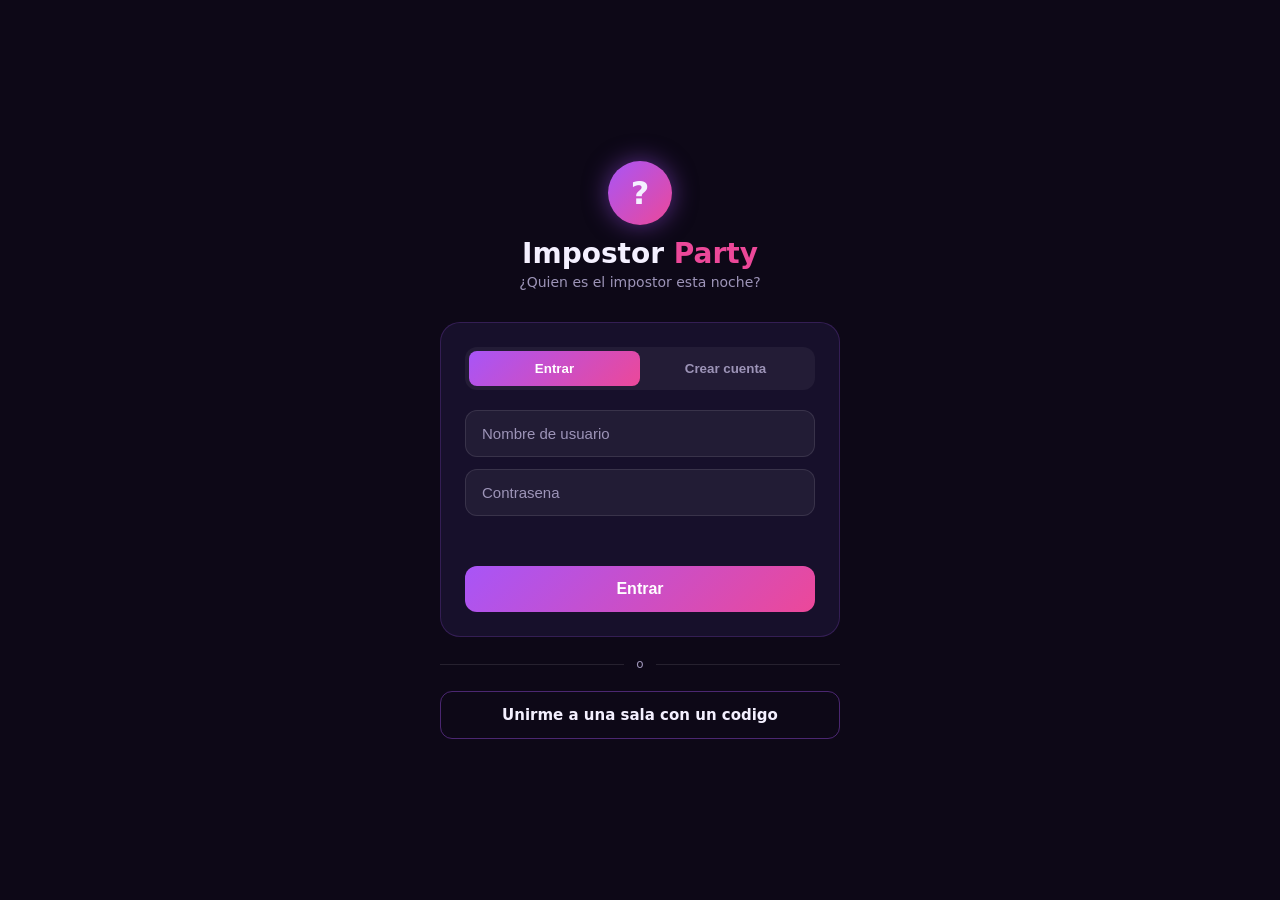
<file: src/main/webapp/index.html>
<!-- FILE: src/main/webapp/index.html -->
<!DOCTYPE html>
<html lang="es">
<head>
    <meta charset="UTF-8">
    <meta name="viewport" content="width=device-width, initial-scale=1.0">
    <title>Impostor Party</title>
    <link rel="stylesheet" href="css/styles.css">
</head>
<body>
    <div class="app-container">
        <div class="logo-area">
            <div class="mask-icon">?</div>
            <h1>Impostor <span class="accent">Party</span></h1>
            <p class="tagline">¿Quien es el impostor esta noche?</p>
        </div>

        <div class="card auth-card">
            <div class="tabs">
                <button class="tab-btn active" id="tabLogin">Entrar</button>
                <button class="tab-btn" id="tabRegister">Crear cuenta</button>
            </div>

            <form id="authForm">
                <input type="text" id="username" placeholder="Nombre de usuario" required>
                <input type="password" id="password" placeholder="Contrasena" required>
                <p class="error-msg" id="errorMsg"></p>
                <button type="submit" class="btn-primary" id="submitBtn">Entrar</button>
            </form>
        </div>

        <div class="divider"><span>o</span></div>

        <a href="unirse.html" class="btn-secondary">Unirme a una sala con un codigo</a>
    </div>

    <script src="js/auth.js"></script>
</body>
</html>
</file>
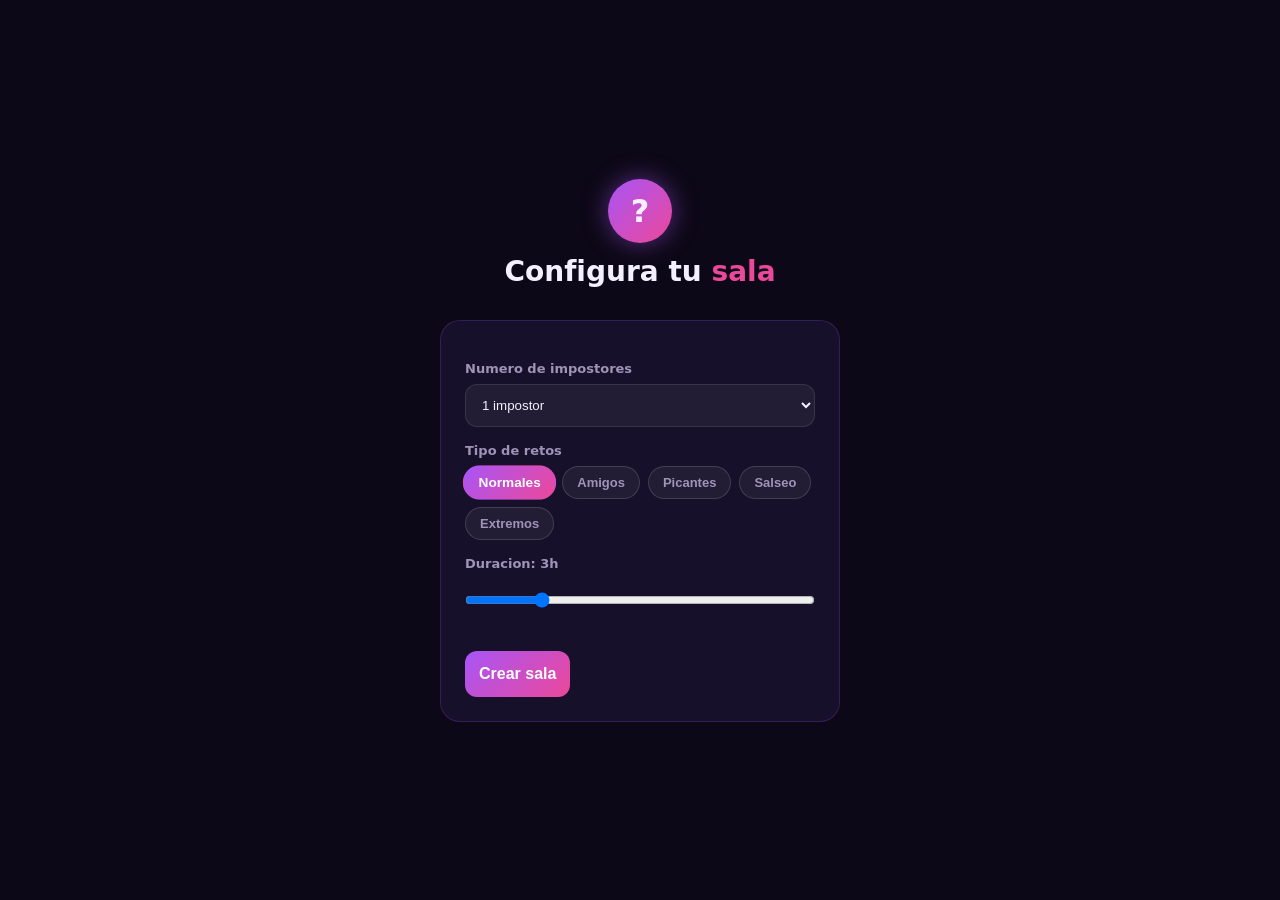
<file: target/impostor-party/crear-sala.html>
<!-- FILE: src/main/webapp/crear-sala.html -->
<!DOCTYPE html>
<html lang="es">
<head>
    <meta charset="UTF-8">
    <meta name="viewport" content="width=device-width, initial-scale=1.0">
    <title>Crear sala - Impostor Party</title>
    <link rel="stylesheet" href="css/styles.css">
</head>
<body>
    <div class="app-container">
        <div class="logo-area">
            <div class="mask-icon">?</div>
            <h1>Configura tu <span class="accent">sala</span></h1>
        </div>

        <div class="card">
            <form id="createRoomForm">
                <label class="field-label">Numero de impostores</label>
                <select id="numImpostors">
                    <option value="1">1 impostor</option>
                    <option value="2">2 impostores</option>
                    <option value="3">3 impostores</option>
                </select>

                <label class="field-label">Tipo de retos</label>
                <div class="chip-group" id="challengeGroup">
                    <button type="button" class="chip active" data-value="normales">Normales</button>
                    <button type="button" class="chip" data-value="amigos">Amigos</button>
                    <button type="button" class="chip" data-value="picantes">Picantes</button>
                    <button type="button" class="chip" data-value="salseo">Salseo</button>
                    <button type="button" class="chip" data-value="extremos">Extremos</button>
                </div>

                <label class="field-label">Duracion: <span id="hoursLabel">3</span>h</label>
                <input type="range" id="durationHours" min="1" max="12" value="3">

                <p class="error-msg" id="errorMsg"></p>
                <button type="submit" class="btn-primary">Crear sala</button>
            </form>
        </div>
    </div>

    <script src="js/crear-sala.js"></script>
</body>
</html>
</file>
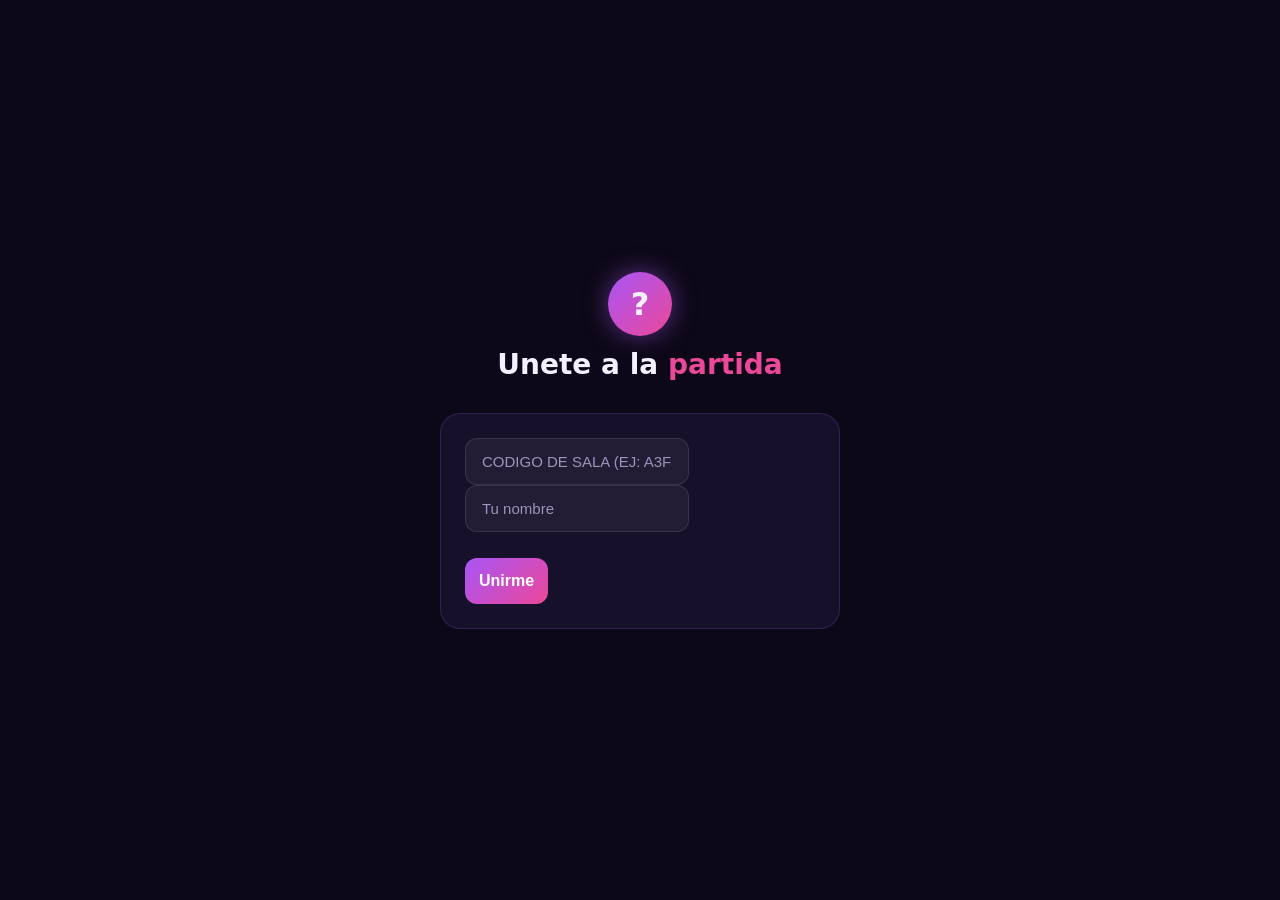
<file: target/impostor-party/unirse.html>
<!-- FILE: src/main/webapp/unirse.html -->
<!DOCTYPE html>
<html lang="es">
<head>
    <meta charset="UTF-8">
    <meta name="viewport" content="width=device-width, initial-scale=1.0">
    <title>Unirse a sala - Impostor Party</title>
    <link rel="stylesheet" href="css/styles.css">
</head>
<body>
    <div class="app-container">
        <div class="logo-area">
            <div class="mask-icon">?</div>
            <h1>Unete a la <span class="accent">partida</span></h1>
        </div>

        <div class="card">
            <form id="joinForm">
                <input type="text" id="code" placeholder="Codigo de sala (ej: A3F9K2)" maxlength="6" style="text-transform: uppercase;" required>
                <input type="text" id="nickname" placeholder="Tu nombre" maxlength="50" required>
                <p class="error-msg" id="errorMsg"></p>
                <button type="submit" class="btn-primary">Unirme</button>
            </form>
        </div>
    </div>

    <script src="js/unirse.js"></script>
</body>
</html>
</file>
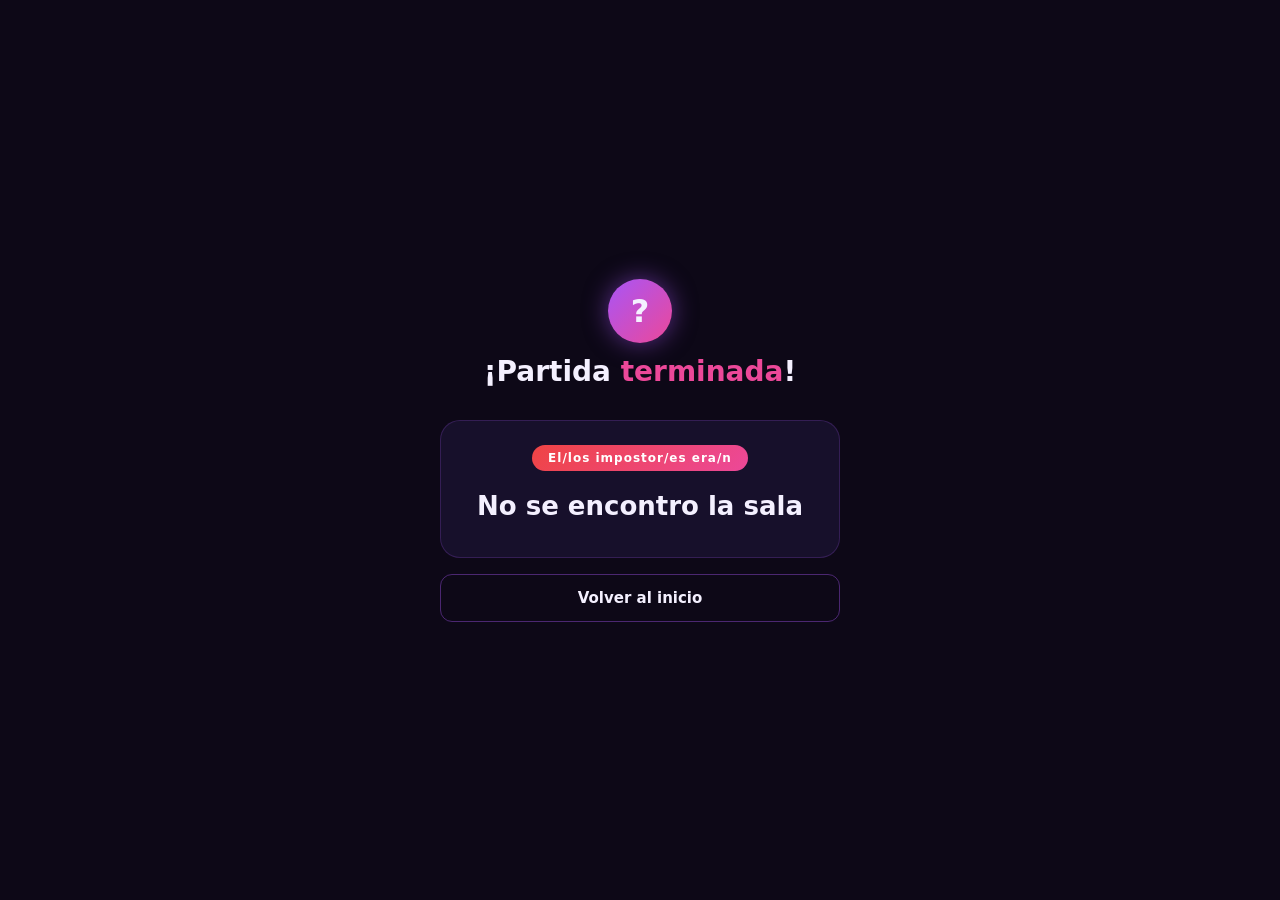
<file: src/main/webapp/fin.html>
<!-- FILE: src/main/webapp/fin.html -->
<!DOCTYPE html>
<html lang="es">
<head>
    <meta charset="UTF-8">
    <meta name="viewport" content="width=device-width, initial-scale=1.0">
    <title>Fin de la partida - Impostor Party</title>
    <link rel="stylesheet" href="css/styles.css">
</head>
<body>
    <div class="app-container">
        <div class="logo-area">
            <div class="mask-icon">?</div>
            <h1>¡Partida <span class="accent">terminada</span>!</h1>
        </div>

        <div class="card reveal-card">
            <span class="impostor-badge" id="impostorLabel">El/los impostor/es era/n</span>
            <div class="impostor-name" id="impostorNames">Cargando...</div>

            <p class="finished-word" id="wordsSummary"></p>
            <ul class="impostor-word-list" id="impostorWords"></ul>
        </div>

        <a href="index.html" class="btn-secondary" style="margin-top: 16px;">Volver al inicio</a>
    </div>

    <script src="js/fin.js"></script>
</body>
</html>
</file>
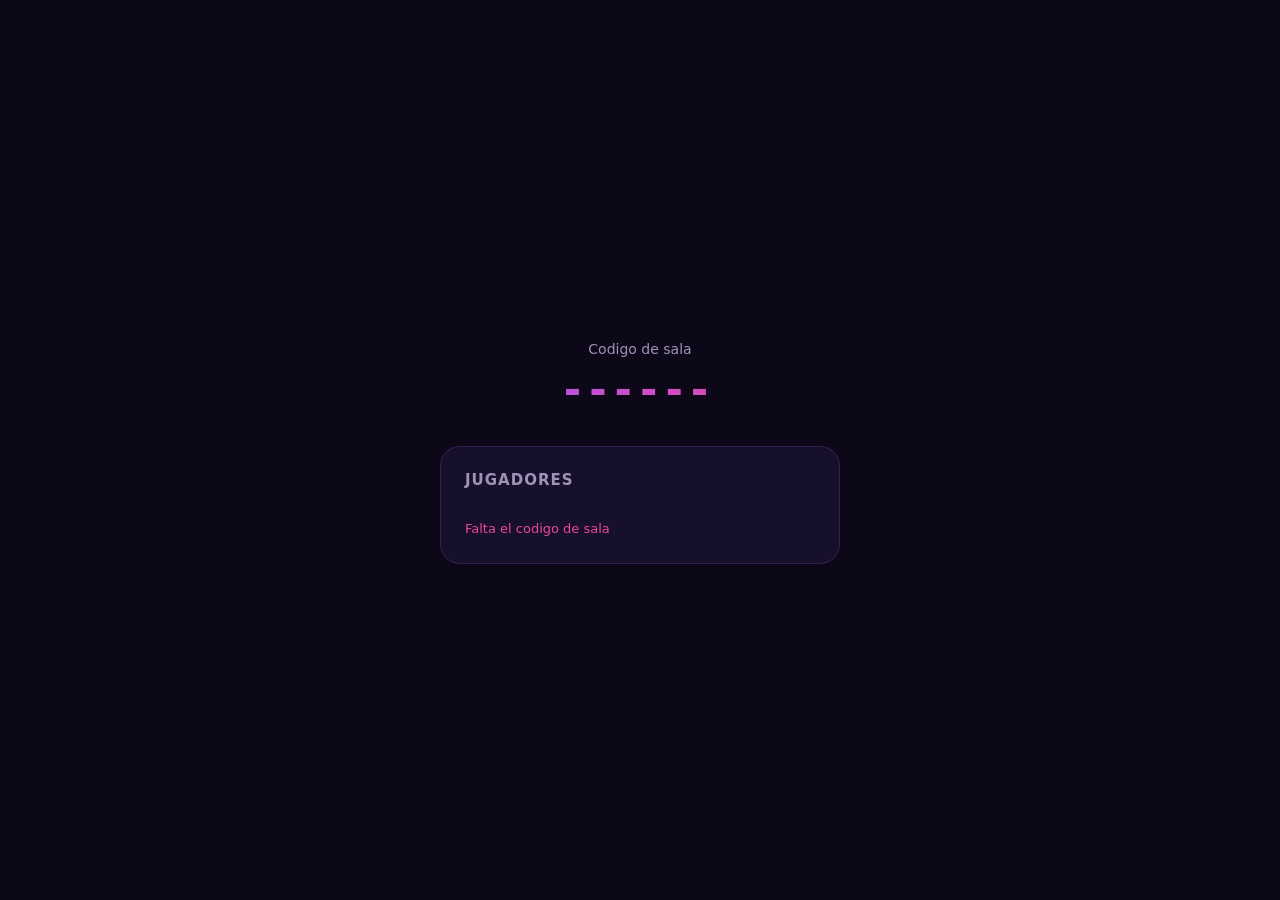
<file: src/main/webapp/sala.html>
<!-- FILE: src/main/webapp/sala.html -->
<!DOCTYPE html>
<html lang="es">
<head>
    <meta charset="UTF-8">
    <meta name="viewport" content="width=device-width, initial-scale=1.0">
    <title>Sala de espera - Impostor Party</title>
    <link rel="stylesheet" href="css/styles.css">
</head>
<body>
    <div class="app-container">
        <div class="logo-area">
            <p class="tagline">Codigo de sala</p>
            <div class="room-code" id="roomCodeDisplay">------</div>
        </div>

        <div class="card">
            <h2 class="section-title">Jugadores</h2>
            <ul class="player-list" id="playerList"></ul>

            <div id="lobbyControls" style="display:none;">
                <button class="btn-primary" id="readyBtn">Estoy listo</button>
            </div>

            <div id="hostControls" style="display:none;">
                <button class="btn-primary" id="startGameBtn">Iniciar partida</button>
            </div>

            <details class="config-panel" id="configPanel" hidden>
                <summary class="config-summary">Configuracion de la partida</summary>
                <div class="config-body">
                    <label class="field-label" for="configImpostors">Numero de impostores</label>
                    <select id="configImpostors">
                        <option value="1">1 impostor</option>
                        <option value="2">2 impostores</option>
                        <option value="3">3 impostores</option>
                    </select>

                    <label class="field-label" for="configChallenge">Tipo de retos</label>
                    <select id="configChallenge">
                        <option value="normales">Normales</option>
                        <option value="amigos">Amigos</option>
                        <option value="picantes">Picantes</option>
                        <option value="salseo">Salseo</option>
                        <option value="extremos">Extremos</option>
                    </select>

                    <label class="field-label" for="configDuration">Duracion: <span id="configDurationLabel">3</span>h</label>
                    <input type="range" id="configDuration" min="1" max="12" value="3">

                    <p class="config-status" id="configStatus"></p>
                    <button class="btn-primary" id="saveConfigBtn">Guardar cambios</button>
                </div>
            </details>

            <p class="error-msg" id="errorMsg"></p>
        </div>
    </div>

    <script src="js/sala.js"></script>
</body>
</html>
</file>
<file: src/main/webapp/css/styles.css>
/* FILE: src/main/webapp/css/styles.css */
:root {
    --bg-dark: #0d0817;
    --card-bg: #17102b;
    --purple-neon: #a855f7;
    --pink-neon: #ec4899;
    --text-light: #f4f0ff;
    --text-muted: #9d94b8;
}

* {
    box-sizing: border-box;
    margin: 0;
    padding: 0;
}

body {
    background: var(--bg-dark);
    color: var(--text-light);
    font-family: 'Segoe UI', system-ui, sans-serif;
    min-height: 100vh;
    display: flex;
    align-items: center;
    justify-content: center;
    padding: 24px;
}

.app-container {
    width: 100%;
    max-width: 400px;
}

.logo-area {
    text-align: center;
    margin-bottom: 32px;
}

.mask-icon {
    width: 64px;
    height: 64px;
    margin: 0 auto 12px;
    border-radius: 50%;
    background: linear-gradient(135deg, var(--purple-neon), var(--pink-neon));
    display: flex;
    align-items: center;
    justify-content: center;
    font-size: 32px;
    font-weight: 700;
    box-shadow: 0 0 24px rgba(168, 85, 247, 0.5);
}

.logo-area h1 {
    font-size: 28px;
    font-weight: 700;
}

.logo-area .accent {
    color: var(--pink-neon);
}

.tagline {
    color: var(--text-muted);
    font-size: 14px;
    margin-top: 4px;
}

.card {
    background: var(--card-bg);
    border-radius: 20px;
    padding: 24px;
    border: 1px solid rgba(168, 85, 247, 0.2);
}

.tabs {
    display: flex;
    background: rgba(255, 255, 255, 0.05);
    border-radius: 12px;
    padding: 4px;
    margin-bottom: 20px;
}

.tab-btn {
    flex: 1;
    padding: 10px;
    border: none;
    background: transparent;
    color: var(--text-muted);
    font-weight: 600;
    border-radius: 8px;
    cursor: pointer;
    transition: all 0.25s ease;
}

.tab-btn.active {
    background: linear-gradient(135deg, var(--purple-neon), var(--pink-neon));
    color: white;
}

#authForm {
    display: flex;
    flex-direction: column;
    gap: 12px;
}

input {
    background: rgba(255, 255, 255, 0.05);
    border: 1px solid rgba(255, 255, 255, 0.1);
    border-radius: 12px;
    padding: 14px 16px;
    color: var(--text-light);
    font-size: 15px;
}

input:focus {
    outline: none;
    border-color: var(--purple-neon);
    box-shadow: 0 0 0 3px rgba(168, 85, 247, 0.2);
}

input::placeholder {
    color: var(--text-muted);
}

.btn-primary {
    background: linear-gradient(135deg, var(--purple-neon), var(--pink-neon));
    color: white;
    border: none;
    border-radius: 12px;
    padding: 14px;
    font-size: 16px;
    font-weight: 700;
    cursor: pointer;
    margin-top: 8px;
    transition: transform 0.15s ease;
}

.btn-primary:active {
    transform: scale(0.96);
}

.btn-primary:disabled {
    opacity: 0.45;
    cursor: not-allowed;
    transform: none;
    box-shadow: none;
}

button:disabled {
    cursor: not-allowed;
}

.error-msg {
    color: var(--pink-neon);
    font-size: 13px;
    min-height: 18px;
}


.field-label {
    display: block;
    font-size: 13px;
    color: var(--text-muted);
    margin: 16px 0 8px;
    font-weight: 600;
}

select, input[type="range"] {
    width: 100%;
    background: rgba(255, 255, 255, 0.05);
    border: 1px solid rgba(255, 255, 255, 0.1);
    border-radius: 12px;
    padding: 12px;
    color: var(--text-light);
}

select:focus,
input[type="range"]:focus {
    outline: none;
    border-color: var(--purple-neon);
    box-shadow: 0 0 0 3px rgba(168, 85, 247, 0.2);
}

select option,
select optgroup {
    background: var(--card-bg);
    color: var(--text-light);
}

.chip-group {
    display: flex;
    flex-wrap: wrap;
    gap: 8px;
}

.chip {
    background: rgba(255, 255, 255, 0.05);
    border: 1px solid rgba(255, 255, 255, 0.15);
    color: var(--text-muted);
    padding: 8px 14px;
    border-radius: 20px;
    font-size: 13px;
    font-weight: 600;
    cursor: pointer;
    transition: all 0.2s ease;
}

.chip.active {
    background: linear-gradient(135deg, var(--purple-neon), var(--pink-neon));
    color: white;
    border-color: transparent;
    transform: scale(1.05);
}

.room-code {
    font-size: 42px;
    font-weight: 800;
    letter-spacing: 8px;
    text-align: center;
    background: linear-gradient(135deg, var(--purple-neon), var(--pink-neon));
    -webkit-background-clip: text;
    background-clip: text;
    color: transparent;
    margin: 8px 0;
}

.section-title {
    font-size: 15px;
    color: var(--text-muted);
    margin-bottom: 12px;
    text-transform: uppercase;
    letter-spacing: 1px;
}

.player-list {
    list-style: none;
    display: flex;
    flex-direction: column;
    gap: 8px;
    margin-bottom: 20px;
}

.player-list li {
    display: flex;
    justify-content: space-between;
    align-items: center;
    background: rgba(255, 255, 255, 0.04);
    padding: 12px 16px;
    border-radius: 12px;
    font-weight: 600;
}

.player-status {
    font-size: 12px;
    padding: 4px 10px;
    border-radius: 12px;
    font-weight: 700;
}

.player-status.ready {
    background: rgba(34, 197, 94, 0.2);
    color: #4ade80;
}

.player-status.waiting {
    background: rgba(255, 255, 255, 0.08);
    color: var(--text-muted);
}

.player-name {
    max-width: 70%;
    overflow: hidden;
    text-overflow: ellipsis;
    white-space: nowrap;
}

.config-panel {
    margin-top: 20px;
    background: rgba(255, 255, 255, 0.04);
    border: 1px solid rgba(255, 255, 255, 0.1);
    border-radius: 12px;
    padding: 12px 16px;
}

.config-panel[hidden] {
    display: none;
}

.config-summary {
    cursor: pointer;
    user-select: none;
    font-size: 12px;
    font-weight: 700;
    color: var(--text-muted);
    text-transform: uppercase;
    letter-spacing: 1px;
}

.config-summary:hover {
    color: var(--text-light);
}

.config-summary::-webkit-details-marker {
    display: none;
}

.config-body {
    margin-top: 4px;
}

.config-body .field-label:first-child {
    margin-top: 12px;
}

.config-status {
    font-size: 12px;
    font-weight: 600;
    color: var(--text-muted);
    min-height: 16px;
    margin-top: 14px;
}

.config-status.pending {
    color: #fbbf24;
}

.config-status.saving {
    color: var(--text-muted);
}

.config-status.ok {
    color: #4ade80;
}

.config-status.error {
    color: var(--pink-neon);
}


.timer-display {
    font-size: 32px;
    font-weight: 800;
    margin-top: 8px;
    color: var(--purple-neon);
}

.word-card {
    text-align: center;
    margin-bottom: 16px;
}

.word-display {
    font-size: 28px;
    font-weight: 800;
    background: linear-gradient(135deg, var(--purple-neon), var(--pink-neon));
    -webkit-background-clip: text;
    background-clip: text;
    color: transparent;
    margin-top: 8px;
}

.task-list {
    list-style: none;
    display: flex;
    flex-direction: column;
    gap: 10px;
}

.task-item {
    display: flex;
    align-items: flex-start;
    gap: 12px;
    background: rgba(255, 255, 255, 0.04);
    padding: 14px;
    border-radius: 12px;
    cursor: pointer;
    transition: all 0.2s ease;
}

.task-item.completed {
    opacity: 0.5;
    text-decoration: line-through;
}

.task-checkbox {
    width: 22px;
    height: 22px;
    border-radius: 6px;
    border: 2px solid var(--purple-neon);
    flex-shrink: 0;
    display: flex;
    align-items: center;
    justify-content: center;
    font-size: 14px;
}

.task-checkbox.checked {
    background: linear-gradient(135deg, var(--purple-neon), var(--pink-neon));
    border-color: transparent;
}

.task-text {
    font-size: 14px;
    line-height: 1.4;
}

.divider {
    display: flex;
    align-items: center;
    text-align: center;
    color: var(--text-muted);
    font-size: 12px;
    margin: 20px 0;
}

.divider::before, .divider::after {
    content: '';
    flex: 1;
    height: 1px;
    background: rgba(255, 255, 255, 0.1);
}

.divider span {
    padding: 0 12px;
}

.btn-secondary {
    display: block;
    text-align: center;
    background: transparent;
    color: var(--text-light);
    border: 1px solid rgba(168, 85, 247, 0.4);
    border-radius: 12px;
    padding: 14px;
    font-size: 15px;
    font-weight: 600;
    text-decoration: none;
    transition: all 0.2s ease;
}

.btn-secondary:active {
    background: rgba(168, 85, 247, 0.1);
}

/* Pantalla de fin de partida */
.reveal-card {
    text-align: center;
}

.impostor-badge {
    display: inline-block;
    background: linear-gradient(135deg, #ef4444, var(--pink-neon));
    color: white;
    padding: 6px 16px;
    border-radius: 20px;
    font-size: 12px;
    font-weight: 700;
    margin-bottom: 12px;
    letter-spacing: 1px;
}

.impostor-name {
    font-size: 26px;
    font-weight: 800;
    margin: 8px 0;
}

.finished-word {
    color: var(--text-muted);
    font-size: 14px;
    margin-top: 12px;
}

.impostor-word-list {
    list-style: none;
    display: flex;
    flex-direction: column;
    gap: 8px;
    margin-top: 12px;
}

.impostor-word-list li {
    display: flex;
    justify-content: space-between;
    align-items: center;
    gap: 12px;
    background: rgba(255, 255, 255, 0.04);
    border-radius: 12px;
    padding: 10px 14px;
    font-size: 14px;
    font-weight: 600;
}

.impostor-word-name {
    font-size: 12px;
    font-weight: 700;
    color: var(--text-muted);
    text-transform: uppercase;
    letter-spacing: 1px;
}

.impostor-word-value {
    color: var(--pink-neon);
    font-weight: 700;
    text-align: right;
    word-break: break-word;
}
</file>
<file: target/impostor-party/css/styles.css>
/* FILE: src/main/webapp/css/styles.css */
:root {
    --bg-dark: #0d0817;
    --card-bg: #17102b;
    --purple-neon: #a855f7;
    --pink-neon: #ec4899;
    --text-light: #f4f0ff;
    --text-muted: #9d94b8;
}

* {
    box-sizing: border-box;
    margin: 0;
    padding: 0;
}

body {
    background: var(--bg-dark);
    color: var(--text-light);
    font-family: 'Segoe UI', system-ui, sans-serif;
    min-height: 100vh;
    display: flex;
    align-items: center;
    justify-content: center;
    padding: 24px;
}

.app-container {
    width: 100%;
    max-width: 400px;
}

.logo-area {
    text-align: center;
    margin-bottom: 32px;
}

.mask-icon {
    width: 64px;
    height: 64px;
    margin: 0 auto 12px;
    border-radius: 50%;
    background: linear-gradient(135deg, var(--purple-neon), var(--pink-neon));
    display: flex;
    align-items: center;
    justify-content: center;
    font-size: 32px;
    font-weight: 700;
    box-shadow: 0 0 24px rgba(168, 85, 247, 0.5);
}

.logo-area h1 {
    font-size: 28px;
    font-weight: 700;
}

.logo-area .accent {
    color: var(--pink-neon);
}

.tagline {
    color: var(--text-muted);
    font-size: 14px;
    margin-top: 4px;
}

.card {
    background: var(--card-bg);
    border-radius: 20px;
    padding: 24px;
    border: 1px solid rgba(168, 85, 247, 0.2);
}

.tabs {
    display: flex;
    background: rgba(255, 255, 255, 0.05);
    border-radius: 12px;
    padding: 4px;
    margin-bottom: 20px;
}

.tab-btn {
    flex: 1;
    padding: 10px;
    border: none;
    background: transparent;
    color: var(--text-muted);
    font-weight: 600;
    border-radius: 8px;
    cursor: pointer;
    transition: all 0.25s ease;
}

.tab-btn.active {
    background: linear-gradient(135deg, var(--purple-neon), var(--pink-neon));
    color: white;
}

#authForm {
    display: flex;
    flex-direction: column;
    gap: 12px;
}

input {
    background: rgba(255, 255, 255, 0.05);
    border: 1px solid rgba(255, 255, 255, 0.1);
    border-radius: 12px;
    padding: 14px 16px;
    color: var(--text-light);
    font-size: 15px;
}

input:focus {
    outline: none;
    border-color: var(--purple-neon);
    box-shadow: 0 0 0 3px rgba(168, 85, 247, 0.2);
}

input::placeholder {
    color: var(--text-muted);
}

.btn-primary {
    background: linear-gradient(135deg, var(--purple-neon), var(--pink-neon));
    color: white;
    border: none;
    border-radius: 12px;
    padding: 14px;
    font-size: 16px;
    font-weight: 700;
    cursor: pointer;
    margin-top: 8px;
    transition: transform 0.15s ease;
}

.btn-primary:active {
    transform: scale(0.96);
}

.error-msg {
    color: var(--pink-neon);
    font-size: 13px;
    min-height: 18px;
}


.field-label {
    display: block;
    font-size: 13px;
    color: var(--text-muted);
    margin: 16px 0 8px;
    font-weight: 600;
}

select, input[type="range"] {
    width: 100%;
    background: rgba(255, 255, 255, 0.05);
    border: 1px solid rgba(255, 255, 255, 0.1);
    border-radius: 12px;
    padding: 12px;
    color: var(--text-light);
}

.chip-group {
    display: flex;
    flex-wrap: wrap;
    gap: 8px;
}

.chip {
    background: rgba(255, 255, 255, 0.05);
    border: 1px solid rgba(255, 255, 255, 0.15);
    color: var(--text-muted);
    padding: 8px 14px;
    border-radius: 20px;
    font-size: 13px;
    font-weight: 600;
    cursor: pointer;
    transition: all 0.2s ease;
}

.chip.active {
    background: linear-gradient(135deg, var(--purple-neon), var(--pink-neon));
    color: white;
    border-color: transparent;
    transform: scale(1.05);
}

.room-code {
    font-size: 42px;
    font-weight: 800;
    letter-spacing: 8px;
    text-align: center;
    background: linear-gradient(135deg, var(--purple-neon), var(--pink-neon));
    -webkit-background-clip: text;
    background-clip: text;
    color: transparent;
    margin: 8px 0;
}

.section-title {
    font-size: 15px;
    color: var(--text-muted);
    margin-bottom: 12px;
    text-transform: uppercase;
    letter-spacing: 1px;
}

.player-list {
    list-style: none;
    display: flex;
    flex-direction: column;
    gap: 8px;
    margin-bottom: 20px;
}

.player-list li {
    display: flex;
    justify-content: space-between;
    align-items: center;
    background: rgba(255, 255, 255, 0.04);
    padding: 12px 16px;
    border-radius: 12px;
    font-weight: 600;
}

.player-status {
    font-size: 12px;
    padding: 4px 10px;
    border-radius: 12px;
    font-weight: 700;
}

.player-status.ready {
    background: rgba(34, 197, 94, 0.2);
    color: #4ade80;
}

.player-status.waiting {
    background: rgba(255, 255, 255, 0.08);
    color: var(--text-muted);
}
</file>
